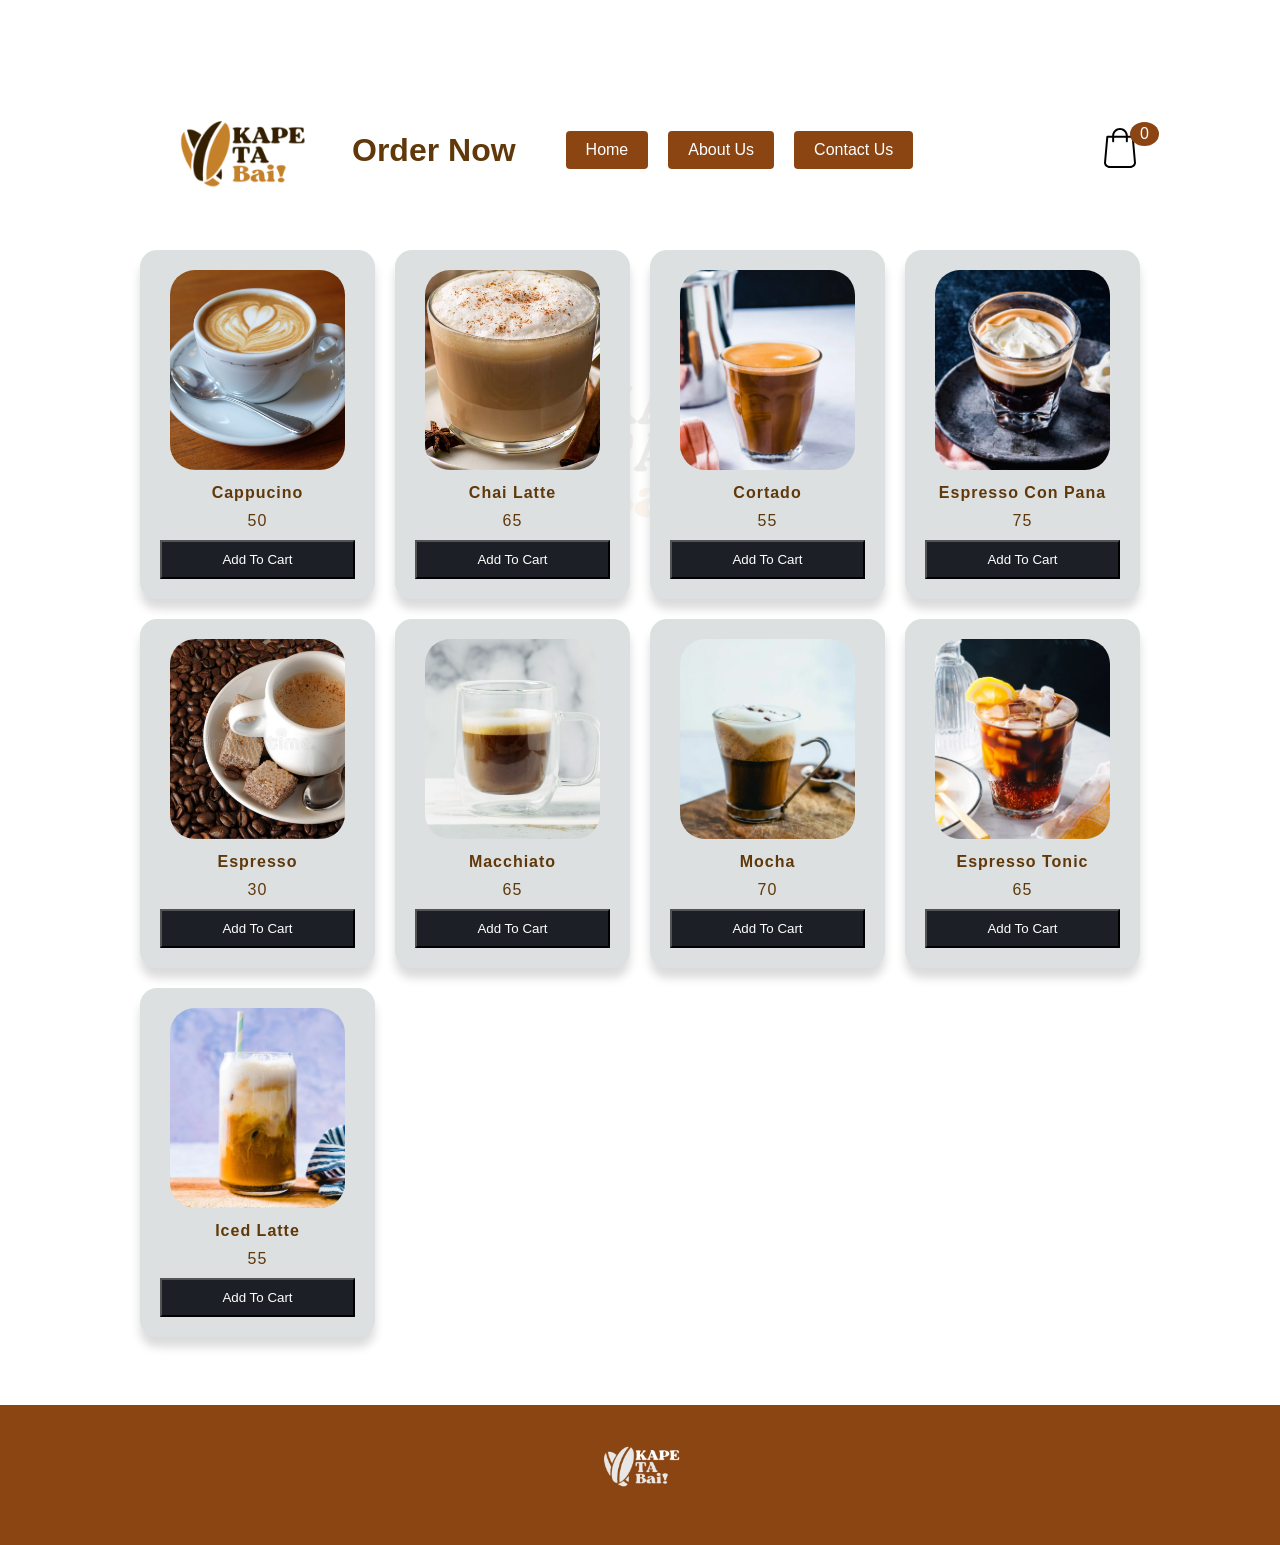
<file: shop.html>
<!DOCTYPE html>
<html lang="en">
<head>
    <meta charset="UTF-8">
    <meta http-equiv="X-UA-Compatible" content="IE=edge">
    <meta name="viewport" content="width=device-width, initial-scale=1.0">
    <title>Order Now</title>
    <link rel="stylesheet" href="shop.css">
</head>
<body class="">
    
    <div class="container">
        <header>
            <div class="header-container">
                <img src="image/logo11.png" alt="Logo" class="logo">
                <h1>Order Now</h1>
                <button id="home-button">Home</button>
                <button id="aboutus-button">About Us</button>
                <button id="contactus-button">Contact Us</button>
            </div>

            <div class="shopping">
                <img src="image/shopping.svg">
                <span class="quantity">0</span>
            </div>
        </header>

        <div class="list">
          
        </div>
    </div>
    <div class="card">
        <h1>Cart</h1>
        <ul class="listCard">
        </ul>
        <div class="checkOut">
            <div class="total">0</div>
            <div class="closeShopping">Close</div>
        </div>
    </div>
    <div class="notification"></div>

    <script src="js/shop.js"></script>
</body>
<footer>
    <div class="footer-logo">
      <img src="image/logo1.png" alt="Logo">
    </div>
  </footer>
</html>
</file>
<file: shop.css>
body{
    background: url("image/KAPE.png") center center fixed;
    background-size: cover;
    margin: 0;
    padding: 0;
    min-height: 100vh;
    display: flex;
    flex-direction: column;
    position: relative;
    background-repeat: no-repeat;
}
.container{
    width: 100%;
    font-family: Arial, Helvetica, sans-serif;
    color: #603809;
    margin: auto;
    transition: 0.5s;
    margin-bottom: 50px; /* Add bottom margin */
}

@media (min-width: 768px) {
    .container{
        width: 750px;
    }
}

@media (min-width: 1024px) {
    .container{
        width: 1000px;
    }
}

.header-container {
    display: flex;
    align-items: center;
}

.logo {
    height: 200px;
    margin-right: 12px;
}

h1 {
    margin: 0;
}

header{
    display: grid;
    grid-template-columns: 1fr 50px;
    margin-top: 50px;
}
header .shopping{
    position: relative;
    text-align: right;
}
header .shopping img{
    width: 40px;
    margin-top: 78px;
}
header .shopping span{
    background: #8B4513;
    margin-top: 77px;
    border-radius: 50%;
    display: flex;
    justify-content: center;
    align-items: center;
    color: #fff;
    position: absolute;
    top: -5px;
    left: 80%;
    padding: 3px 10px;
}
.list{
    display: grid;
    grid-template-columns: repeat(auto-fit, minmax(200px, 1fr));
    column-gap: 20px;
    row-gap: 20px;
}
.list .item{
    text-align: center;
    background-color: #DCE0E1;
    border-radius: 17px;
    padding: 20px;
    box-shadow: 0 10px 10px #dbdbdb;
    letter-spacing: 1px;
}
.list .item img{
    width: 90%;
    height: 200px;
    border-radius: 25px;
    object-fit: cover;
}
.list .item .title{
    margin: 10px;
    font-weight: 600;
}
.list .item .price{
    margin: 10px;
}
.list .item button{
    background-color: #1C1F25;
    color: #fff;
    width: 100%;
    padding: 10px;
    cursor: pointer;
}
.card{
    position: fixed;
    font-family: Arial, Helvetica, sans-serif;
    top:0;
    left: 100%;
    width: 500px;
    background-color: #453E3B;
    height: 100vh;
    transition: 0.5s;
}
.active .card{
    left: calc(100% - 500px);
}
.active .container{
   transform: translateX(-200px);
}
.card h1{
    color: #ffffff;
    font-weight: 100;
    margin: 0;
    padding: 0 20px;
    height: 80px;
    display: flex;
    align-items: center;
}
.card .checkOut{
    position: absolute;
    bottom: 0;
    width: 100%;
    display: grid;
    grid-template-columns: repeat(2, 1fr);

}

.card .checkOut .total:before {
    content: "Total: ";
    margin-right: 5px;
  }

.card .checkOut div{
    background-color:#603809;
    color: #ffffff;
    width: 100%;
    height: 70px;
    display: flex;
    justify-content: center;
    align-items: center;
    font-weight: bold;
    cursor: pointer;
}
.card .checkOut div:nth-child(2){
    background-color: #1C1F25;
    color: #fff;
}


.listCard li{
    display: grid;
    grid-template-columns: 100px repeat(3, 1fr);
    color: #fff;
    row-gap: 10px;
}
.listCard li div{
    display: flex;
    justify-content: center;
    align-items: center;
}
.listCard li img{
    margin-top: 20px;
    object-fit: cover;
    width: 60px;
    height: 60px;
    border-radius: 20px;
}
.listCard li button{
    background-color: rgba(255, 255, 255, 0.333);
    border: none;
}
.listCard .count{
    margin: 0 10px;
}

.notification {
    position: fixed;
    bottom: 20px;
    left: 50%;
    transform: translateX(-50%);
    background-color: #60380b;
    color: #fff;
    padding: 10px 20px;
    border-radius: 5px;
    display: none;
  }

  .notification.show {
    display: flex;
  }

  footer {
    background-color: #8B4513; /* Brown color */
    padding: 20px;
    display: flex;
    justify-content: center;
    margin-top: 18px;
    margin-bottom: 0;
    height: 100px; /* Set footer height to be the same as logo height */
}
  
.footer-logo {
    height: 100%; /* Set footer-logo height to be 100% of the footer height */
    margin-top: 0; /* Remove top margin */
}

.footer-logo img {
    height: 100%;
}

#home-button {
    background-color: #8B4513;
    color: white;
    border: none;
    padding: 10px 20px;
    text-align: center;
    text-decoration: none;
    display: inline-block;
    font-size: 16px;
    margin: 0 10px 0 50px; /* Add right margin */
    cursor: pointer;
    border-radius: 4px;
    transition: background-color 0.3s ease;
  }
  
  #home-button:hover {
    background-color: #48240a;
  }

  #aboutus-button {
    background-color: #8B4513;
    color: white;
    border: none;
    padding: 10px 20px;
    text-align: center;
    text-decoration: none;
    display: inline-block;
    font-size: 16px;
    margin: 0 10px 0 10px; /* Add right margin */
    cursor: pointer;
    border-radius: 4px;
    transition: background-color 0.3s ease;
  }
  
  #aboutus-button:hover {
    background-color: #48240a;
  }

  #contactus-button {
    background-color: #8B4513;
    color: white;
    border: none;
    padding: 10px 20px;
    text-align: center;
    text-decoration: none;
    display: inline-block;
    font-size: 16px;
    margin: 0 10px 0 10px; /* Add right margin */
    cursor: pointer;
    border-radius: 4px;
    transition: background-color 0.3s ease;
  }
  
  #contactus-button:hover {
    background-color: #48240a;
  }
</file>
